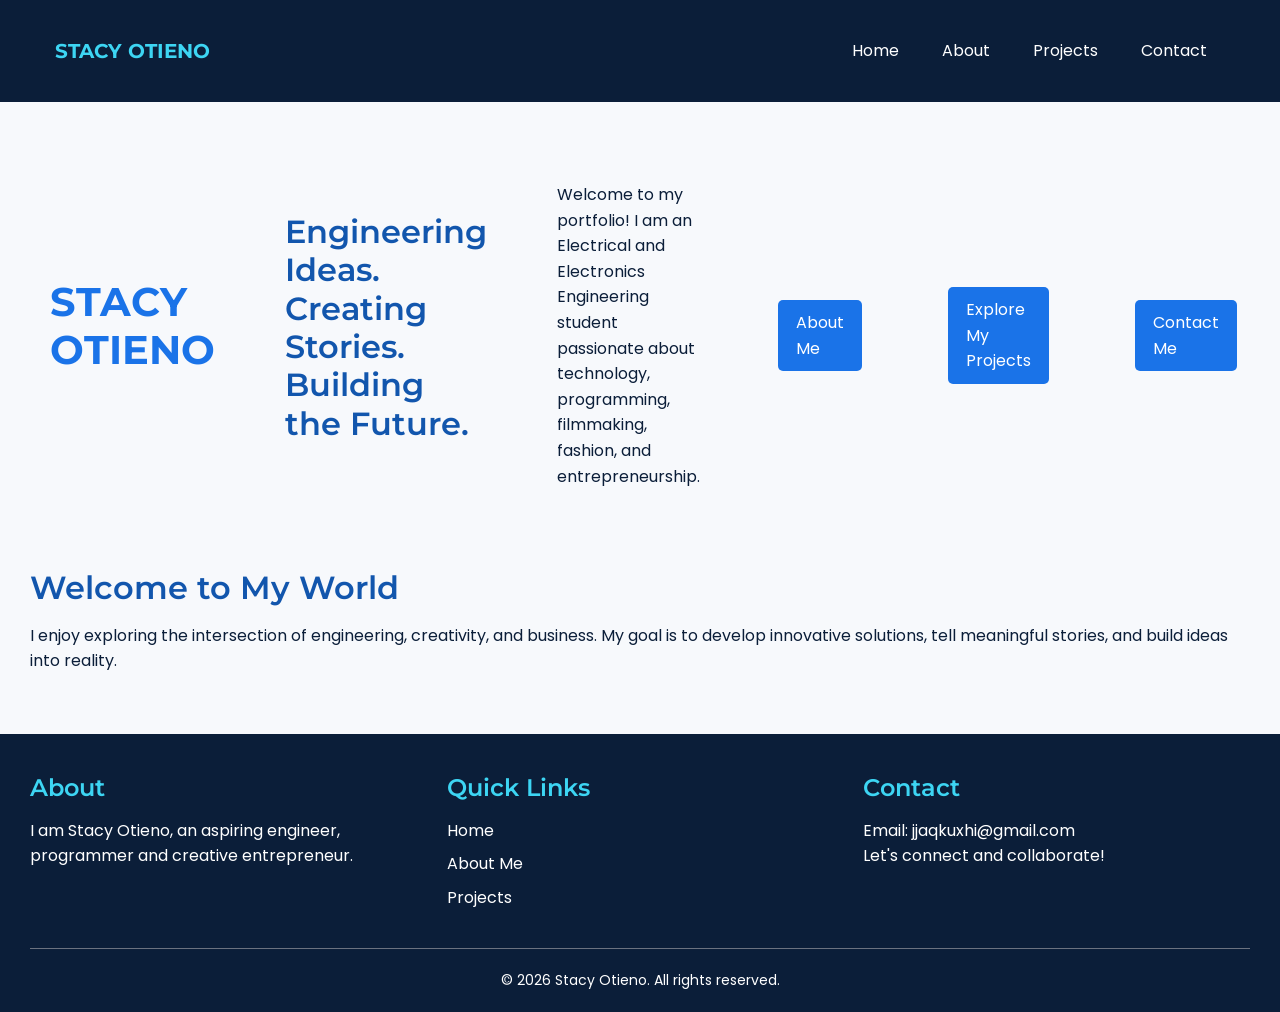
<file: index.html>
<!DOCTYPE html>
<html lang="en">
<head>
    <meta charset="UTF-8">
    <meta name="viewport" content="width=device-width, initial-scale=1.0">
    <title>Home | Stacy Otieno</title>
<link href="https://fonts.googleapis.com/css2?family=Montserrat:wght@400;500;600;700&family=Poppins:wght@400;500;600;700&display=swap" rel="stylesheet">
    <link rel="stylesheet" href="styles.css">
    <link href="https://fonts.googleapis.com/css2?family=Poppins:wght@400;500;600;700&display=swap" rel="stylesheet">
    </head>
<body>    

<header class="site-header">
    <nav class="navbar">

        <a href="index.html" class="logo">STACY OTIENO</a>

        <ul class="nav-links">
            <li><a href="index.html">Home</a></li>
            <li><a href="about.html">About</a></li>
            <li><a href="projects.html">Projects</a></li>
            <li><a href="contact.html">Contact</a></li>
        </ul>

    </nav>
</header>


    <main>
        <section class="hero">
            <h1>STACY OTIENO</h1>
            <h2>Engineering Ideas. Creating Stories. Building the Future.</h2>
            <p>
                Welcome to my portfolio! I am an Electrical and Electronics
                Engineering student passionate about technology, programming,
                filmmaking, fashion, and entrepreneurship.
            </p>
            <a href="about.html" class="button">About Me</a>
            <a href="projects.html" class="button">Explore My Projects</a>
            <a href="contact.html" class="button">Contact Me</a>
        </section>

        <section>
            <h2>Welcome to My World</h2>
            <p>
                I enjoy exploring the intersection of engineering, creativity,
                and business. My goal is to develop innovative solutions,
                tell meaningful stories, and build ideas into reality.
            </p>
        </section>
    </main>

<footer class="site-footer">

    <div class="footer-columns">

        <div class="footer-column">
            <h3>About</h3>
            <p>
                I am Stacy Otieno, an aspiring engineer,
                programmer and creative entrepreneur.
            </p>
        </div>

        <div class="footer-column">
            <h3>Quick Links</h3>
            <ul>
                <li><a href="index.html">Home</a></li>
                <li><a href="about.html">About Me</a></li>
                <li><a href="projects.html">Projects</a></li>
            </ul>
        </div>

        <div class="footer-column">
            <h3>Contact</h3>
            <p>Email: jjaqkuxhi@gmail.com</p>
            <p>Let's connect and collaborate!</p>
        </div>

    </div>

    <div class="copyright">
        <p>&copy; 2026 Stacy Otieno. All rights reserved.</p>
    </div>

</footer>

</body>
</html>
</file>
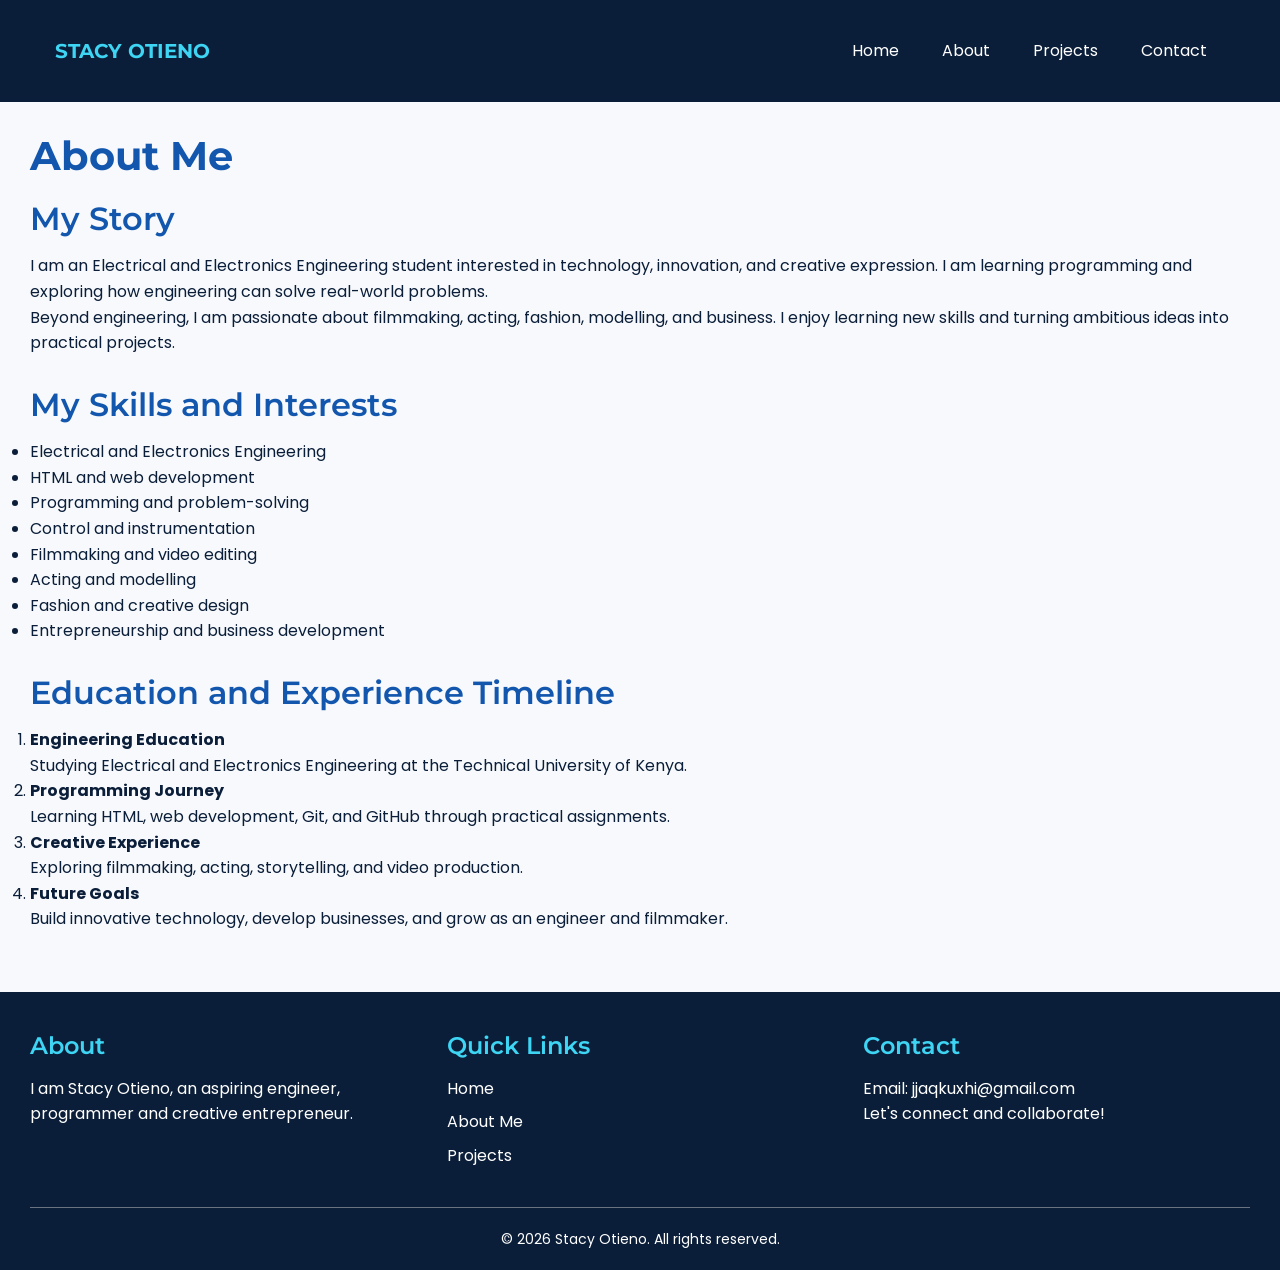
<file: about.html>
<!DOCTYPE html>
<html lang="en">
<head>
    <meta charset="UTF-8">
    <meta name="viewport" content="width=device-width, initial-scale=1.0">
    <title>About Me | Stacy Otieno</title>  
<link href="https://fonts.googleapis.com/css2?family=Montserrat:wght@400;500;600;700&family=Poppins:wght@400;500;600;700&display=swap" rel="stylesheet">
    <link rel="stylesheet" href="styles.css">
    <link href="https://fonts.googleapis.com/css2?family=Poppins:wght@400;500;600;700&display=swap" rel="stylesheet">
    </head>
<body>

    

<header class="site-header">
    <nav class="navbar">

        <a href="index.html" class="logo">STACY OTIENO</a>

        <ul class="nav-links">
            <li><a href="index.html">Home</a></li>
            <li><a href="about.html">About</a></li>
            <li><a href="projects.html">Projects</a></li>
            <li><a href="contact.html">Contact</a></li>
        </ul>

    </nav>
</header>



    <main>
        <h1>About Me</h1>

        <section>
            <h2>My Story</h2>
            <p>
                I am an Electrical and Electronics Engineering student
                interested in technology, innovation, and creative expression.
                I am learning programming and exploring how engineering can
                solve real-world problems.
            </p>
            <p>
                Beyond engineering, I am passionate about filmmaking, acting,
                fashion, modelling, and business. I enjoy learning new skills
                and turning ambitious ideas into practical projects.
            </p>
        </section>

        <section>
            <h2>My Skills and Interests</h2>
            <ul>
                <li>Electrical and Electronics Engineering</li>
                <li>HTML and web development</li>
                <li>Programming and problem-solving</li>
                <li>Control and instrumentation</li>
                <li>Filmmaking and video editing</li>
                <li>Acting and modelling</li>
                <li>Fashion and creative design</li>
                <li>Entrepreneurship and business development</li>
            </ul>
        </section>

        <section>
            <h2>Education and Experience Timeline</h2>
            <ol>
                <li>
                    <strong>Engineering Education</strong>
                    <p>Studying Electrical and Electronics Engineering
                    at the Technical University of Kenya.</p>
                </li>
                <li>
                    <strong>Programming Journey</strong>
                    <p>Learning HTML, web development, Git, and GitHub
                    through practical assignments.</p>
                </li>
                <li>
                    <strong>Creative Experience</strong>
                    <p>Exploring filmmaking, acting, storytelling,
                    and video production.</p>
                </li>
                <li>
                    <strong>Future Goals</strong>
                    <p>Build innovative technology, develop businesses,
                    and grow as an engineer and filmmaker.</p>
                </li>
            </ol>
        </section>
    </main>

    
<footer class="site-footer">

    <div class="footer-columns">

        <div class="footer-column">
            <h3>About</h3>
            <p>
                I am Stacy Otieno, an aspiring engineer,
                programmer and creative entrepreneur.
            </p>
        </div>

        <div class="footer-column">
            <h3>Quick Links</h3>
            <ul>
                <li><a href="index.html">Home</a></li>
                <li><a href="about.html">About Me</a></li>
                <li><a href="projects.html">Projects</a></li>
            </ul>
        </div>

        <div class="footer-column">
            <h3>Contact</h3>
            <p>Email: jjaqkuxhi@gmail.com</p>
            <p>Let's connect and collaborate!</p>
        </div>

    </div>

    <div class="copyright">
        <p>&copy; 2026 Stacy Otieno. All rights reserved.</p>
    </div>

</footer>


</body>
</html>
</file>
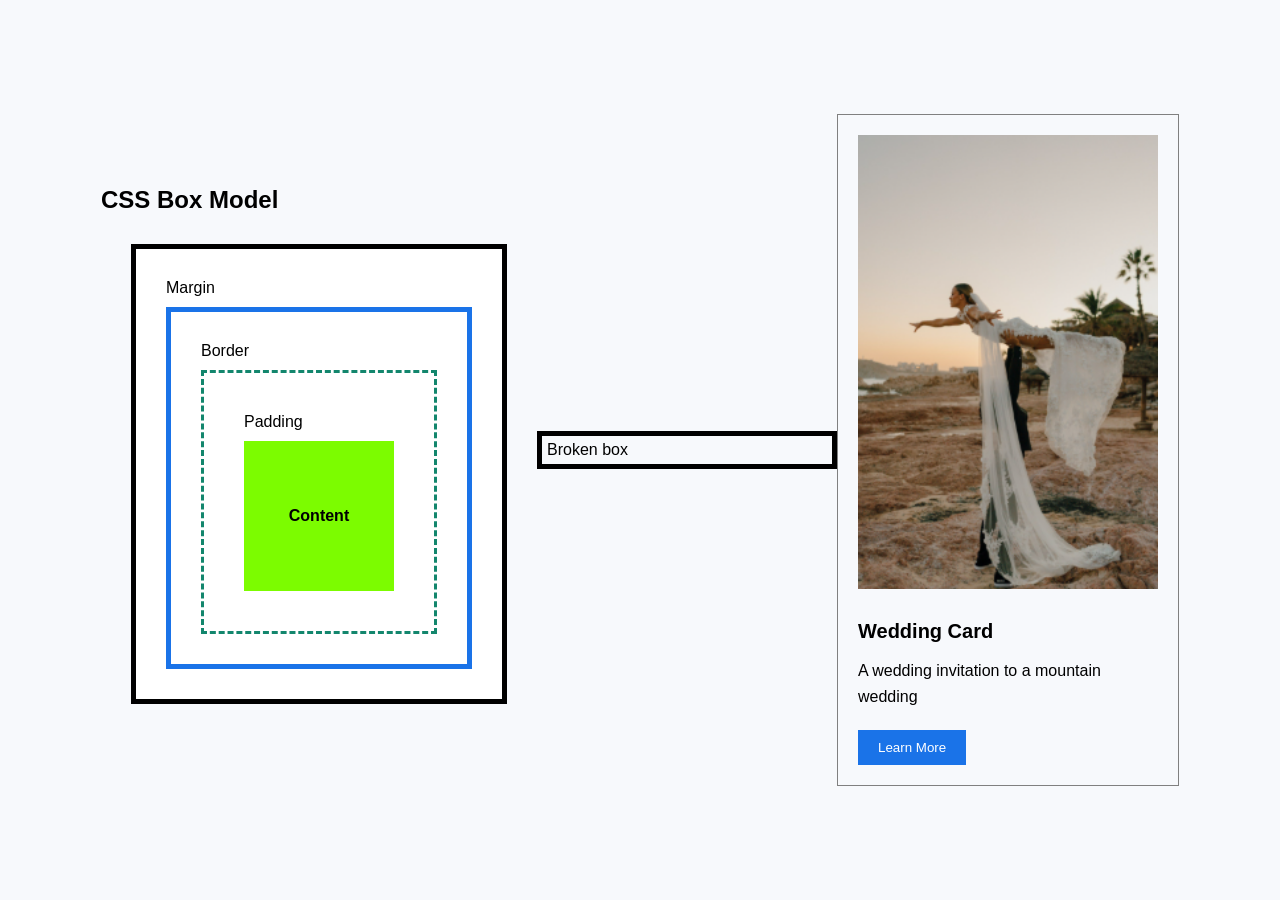
<file: box-model-practice.html>
<!DOCTYPE html>
<html lang="en">
<head>
    <meta charset="UTF-8">
    <meta name="viewport" content="width=device-width, initial-scale=1.0">
    <title>BOX MODEL PRACTICE</title>
    <style>
        body{
            display: flex;
            justify-content: center;
            align-items: center;
            min-height: 100vh;
            margin: 0;
            font-family: Arial, sans-serif;
            background-color: #F7F9FC;  
        }
        .box1 {
            background-color: lawngreen;
            width: 150px;
            height: 150px;
            display: flex;
            justify-content: center;
            align-items: center;
            text-align: center;
            font-weight: bold;
        }
    .box2 {
    background-color: white;
            padding: 40px;
            border: 3px dashed #13866D
}
.box3 {
    background-color: white;
            border: 5px solid #1A73E8;
            padding: 30px;
}
.box4 {
    background-color: white;
            margin: 30px;
            padding: 30px;
            border: 5px solid black;
  }
  p {
            margin: 0;
        }

        .box2 > p {
            margin-bottom: 10px;
        }

        .box3 > p {
            margin-bottom: 10px;
        }

        .box4 > p {
            margin-bottom: 10px;
        }
.broken-box {
    width: 280px;
    padding: 5px;
    border: 5px solid black;
}

/* Card Component */
.card {
    width: 300px;
    border: 1px solid gray;
    padding: 20px;
}

.card img {
    width: 100%;
    display: block;
}

.card-content {
    padding-top: 15px;
}

.card h2 {
    margin-bottom: 15px;
    font-size: 20px;
}

.card p {
    margin-bottom: 20px;
    line-height: 1.6;
}

.card button {
    padding: 10px 20px;
    background-color: #1A73E8;
    color: white;
    border: none;
    cursor: pointer;
}
  </style>
</head>
<body>
    
<section class="box-model-exercise">
    <h2>CSS Box Model</h2>

    <div class="box-container">
        <div class="box4"><p>Margin</p>
        <div class="box3"><p>Border</p>
        <div class="box2"><p>Padding</p>
            <div class="box1"><p>Content</p></div>
        </div>
        </div>
        </div>

    </div>
</section>
<section><div  class="broken-box"><p>Broken box</p></div></section>
<section class="card">
<img src="card.png" alt="Wedding card">
<div class="card-content">
        <h2>Wedding Card</h2>
        <p>
            A wedding invitation to a mountain wedding
        </p>
        <button>Learn More</button>
</section>
</body>
</html>
</file>
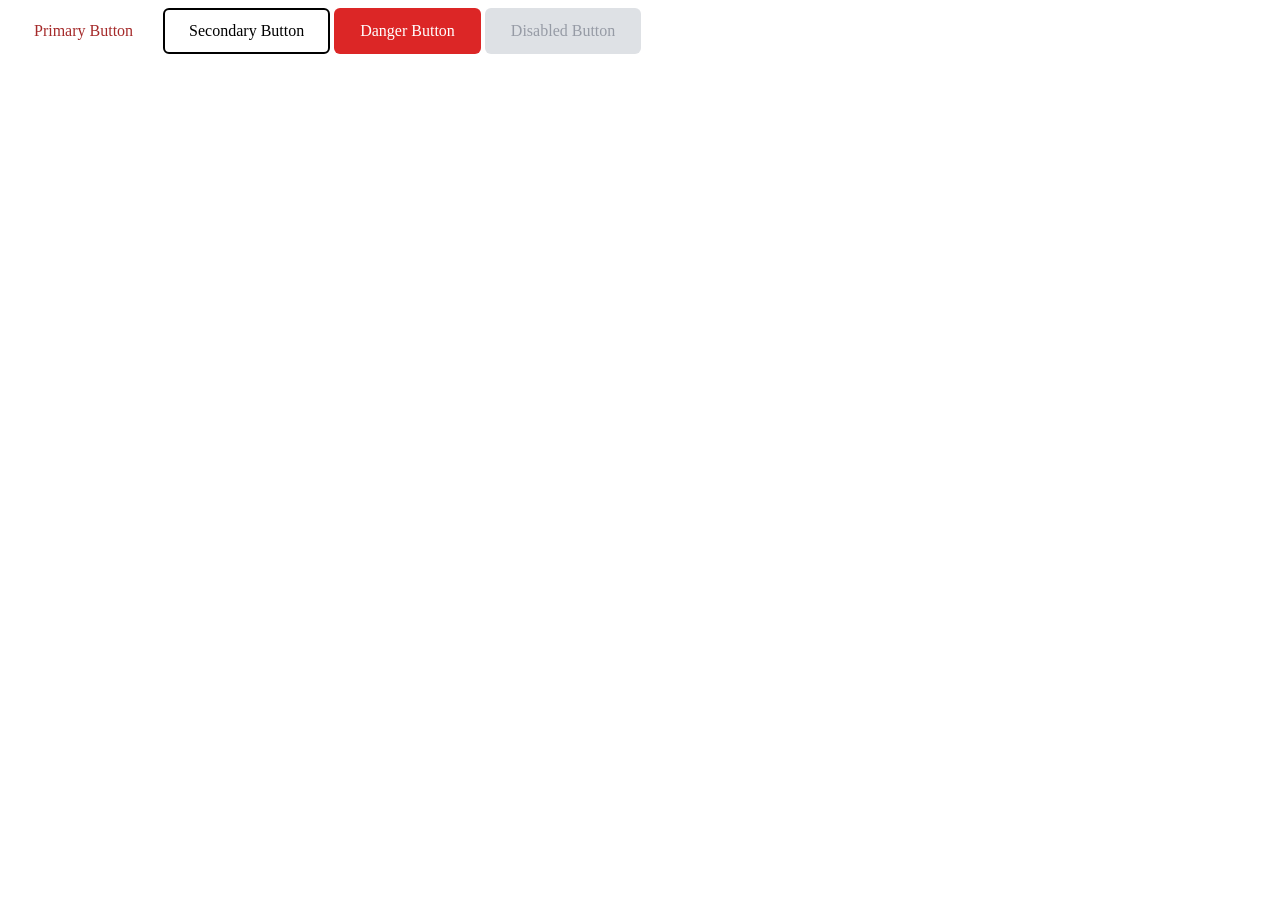
<file: button.html>
<!DOCTYPE html>
<html lang="en">
<head>
    <meta charset="UTF-8">
    <meta name="viewport" content="width=device-width, initial-scale=1.0">
    <title>BUTTON STYLES</title>
    <style>
.btn {
    padding: 12px 24px;
    border-radius: 6px;
    font-family: var(--font-body);
    font-size: var(--font-base);
    cursor: pointer;
    transition: all 0.3s ease;
    border: 2px solid transparent;
}

/* Primary */
.btn-primary {
    background-color: var(--color-primary);
    color: brown;
}

.btn-primary:hover {
    background-color: var(--color-primary-dark);
    transform: translateY(-2px);
}

/* Secondary */
.btn-secondary {
    background-color: transparent;
    color: var(--color-primary);
    border-color: var(--color-primary);
}

.btn-secondary:hover {
    background-color: var(--color-hover);
}

/* Danger */
.btn-danger {
    background-color: #DC2626;
    color: white;
}

.btn-danger:hover {
    background-color: #991B1B;
}

/* Disabled */
.btn-disabled {
    background-color: #D1D5DB;
    color: #6B7280;
    cursor: not-allowed;
    opacity: 0.7;
}

.btn-disabled:hover {
    transform: none;
    box-shadow: none;
}
    </style>
</head>
<body>
<div class="button-demo">
    <button class="btn btn-primary">Primary Button</button>
    <button class="btn btn-secondary">Secondary Button</button>
    <button class="btn btn-danger">Danger Button</button>
    <button class="btn btn-disabled" disabled>Disabled Button</button>
</div>  
</body>
</html>
</file>
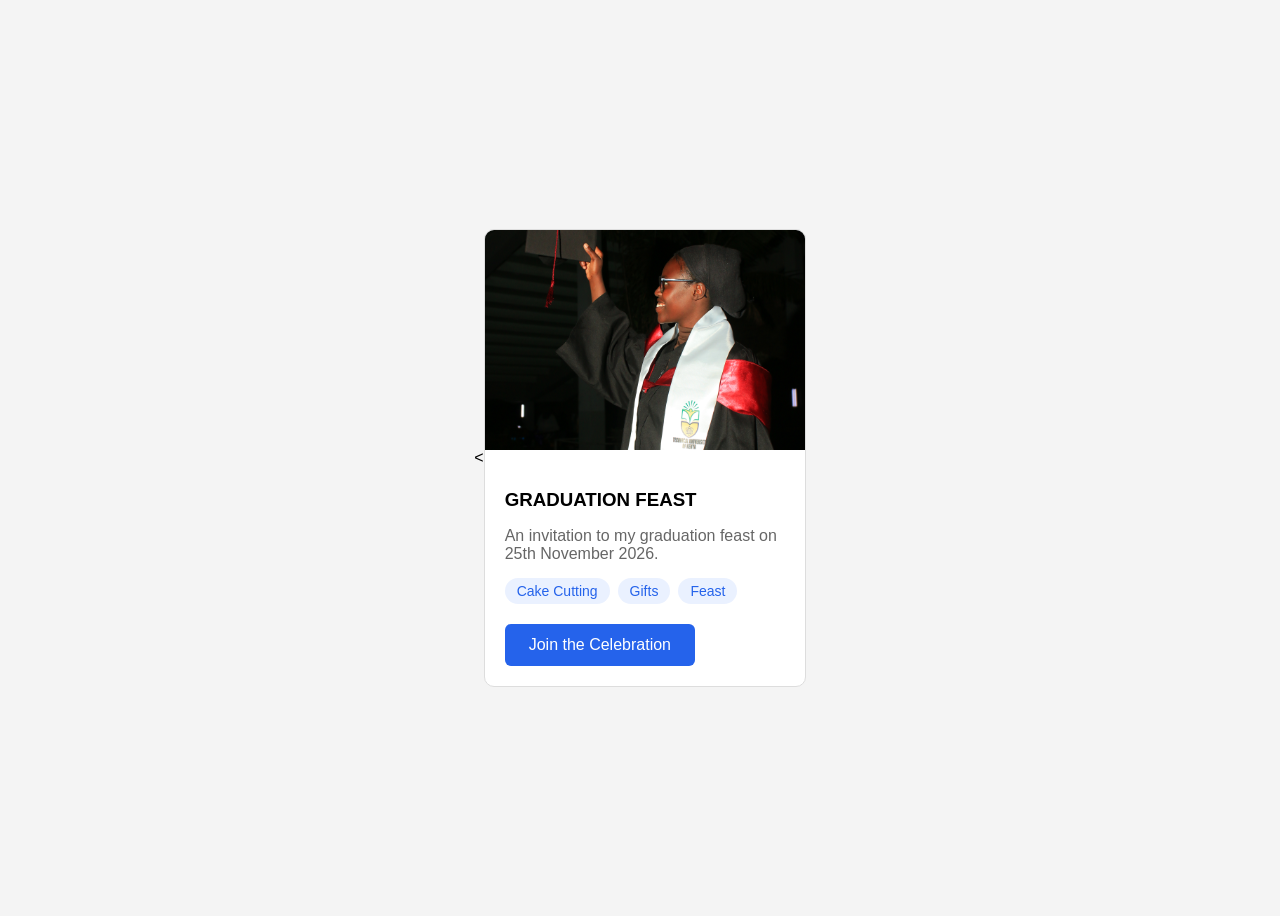
<file: card component.html>
<
<!DOCTYPE html>
<html lang="en">
<head>
    <meta charset="UTF-8">
    <meta name="viewport" content="width=device-width, initial-scale=1.0">
    <title>Card Component</title>

    <style>
        :root {
            --color-white: #ffffff;
            --color-border: #dddddd;
            --color-muted: #666666;
            --color-primary: #2563eb;
            --color-hover: #eaf1ff;
            --font-sm: 14px;
        }

        body {
            font-family: Arial, sans-serif;
            background-color: #f4f4f4;
            display: flex;
            justify-content: center;
            align-items: center;
            min-height: 100vh;
        }

        .card {
            background-color: var(--color-white);
            border: 1px solid var(--color-border);
            border-radius: 10px;
            overflow: hidden;
            width: 320px;
            transition: transform 0.3s ease,
                        box-shadow 0.3s ease;
        }

        .card-image {
            width: 100%;
            height: 220px;
        }

        .card-image img {
            width: 100%;
            height: 100%;
            object-fit: cover;
        }

        .card-content {
            padding: 20px;
        }

        .card-content h3 {
            margin-bottom: 10px;
        }

        .card-content p {
            color: var(--color-muted);
            margin-bottom: 15px;
        }

        .card-tags {
            display: flex;
            flex-wrap: wrap;
            gap: 8px;
            margin-bottom: 20px;
        }

        .tag {
            background-color: var(--color-hover);
            color: var(--color-primary);
            padding: 5px 12px;
            border-radius: 20px;
            font-size: var(--font-sm);
        }

        .btn {
            display: inline-block;
            padding: 12px 24px;
            border-radius: 6px;
            text-decoration: none;
            transition: all 0.3s ease;
        }

        .btn-primary {
            background-color: var(--color-primary);
            color: white;
        }

        .btn-primary:hover {
            background-color: #1749b1;
        }

        .card:hover {
            transform: translateY(-5px);
            box-shadow: 0 10px 20px rgba(0, 0, 0, 0.1);
        }
    </style>
</head>

<body>

    <div class="card">

        <div class="card-image">
            <img src="26.jpg" alt="Graduation celebration">
        </div>

        <div class="card-content">

            <h3>GRADUATION FEAST</h3>

            <p>
                An invitation to my graduation feast
                on 25th November 2026.
            </p>

            <div class="card-tags">
                <span class="tag">Cake Cutting</span>
                <span class="tag">Gifts</span>
                <span class="tag">Feast</span>
            </div>

            <a href="#" class="btn btn-primary">
                Join the Celebration
            </a>

        </div>

    </div>

</body>
</html>
</file>
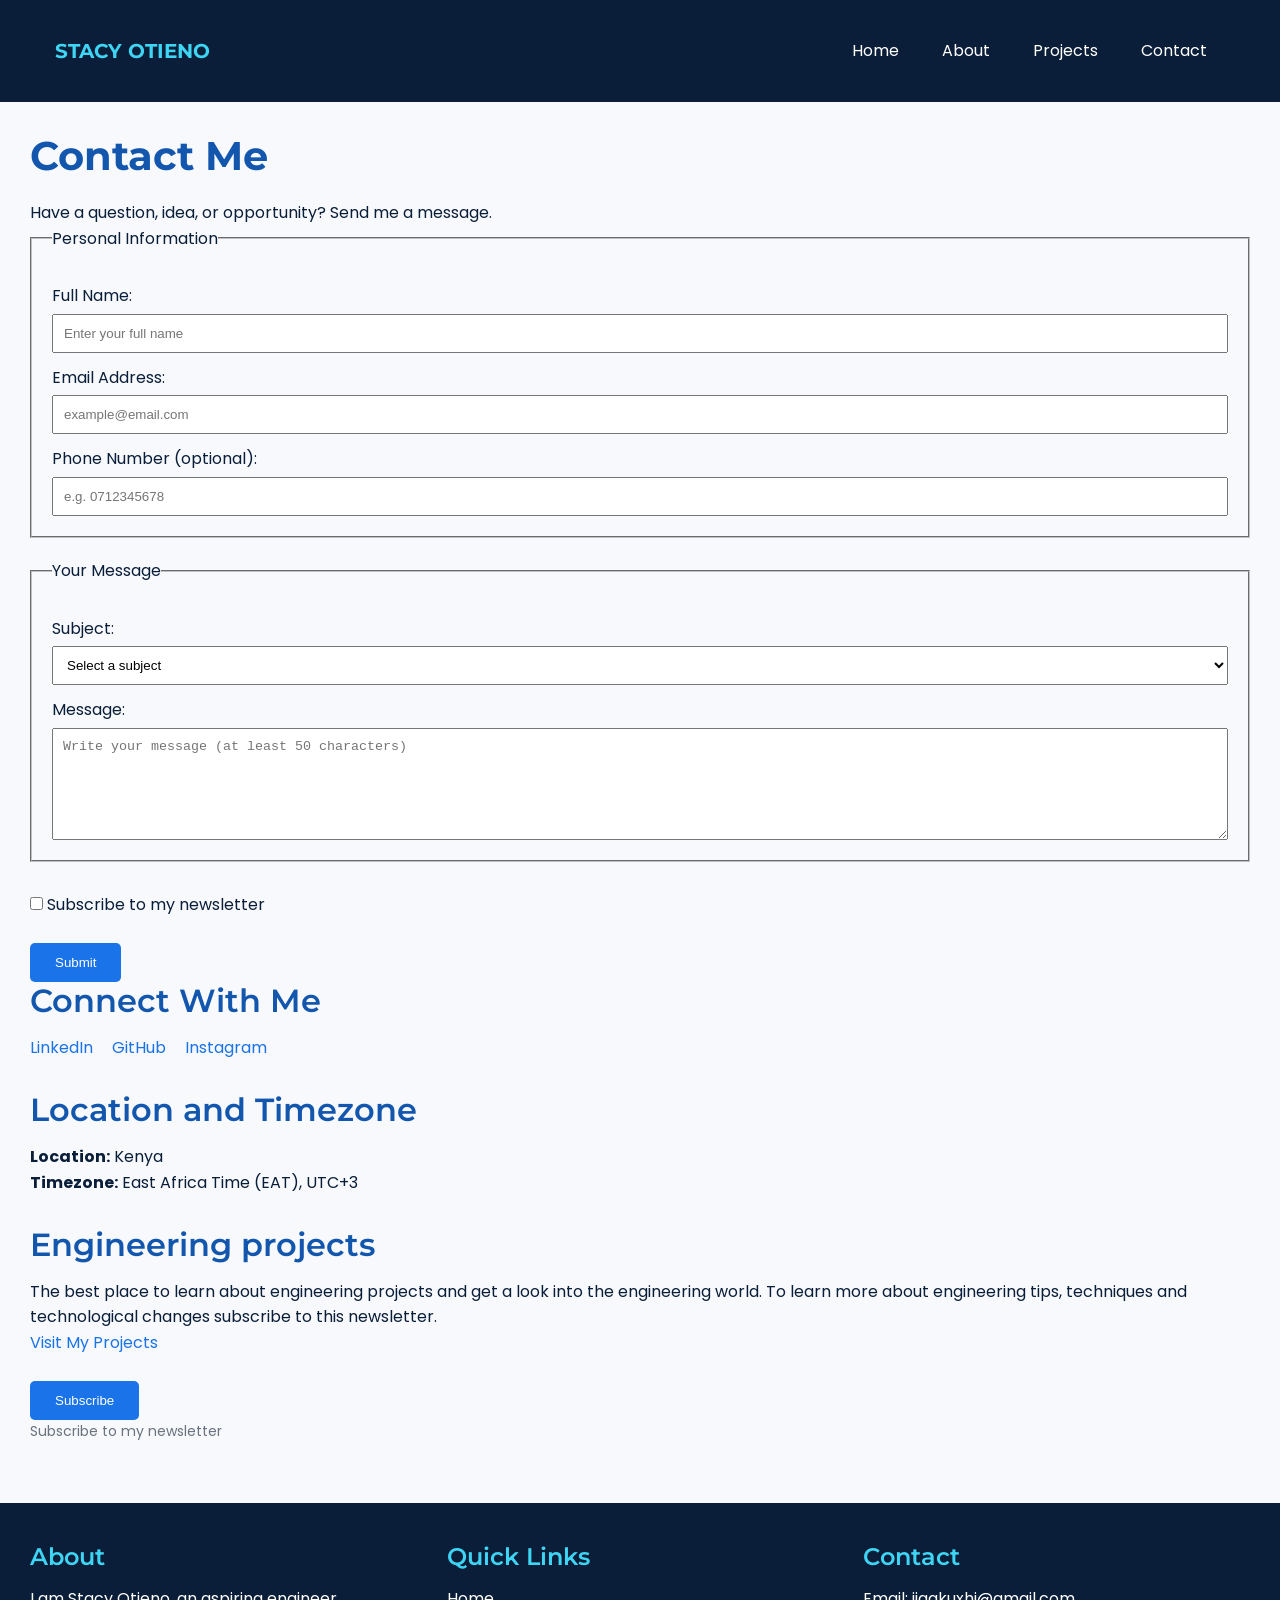
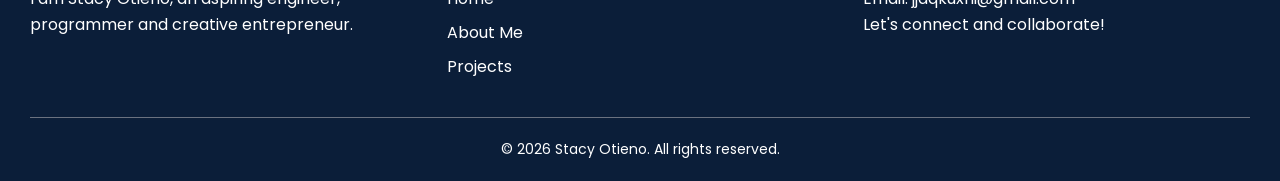
<file: contact.html>
<!DOCTYPE html>
<html lang="en">
<head>
    <meta charset="UTF-8">
    <meta name="viewport" content="width=device-width, initial-scale=1.0">
    <title>Contact | Stacy Otieno</title>   
<link href="https://fonts.googleapis.com/css2?family=Montserrat:wght@400;500;600;700&family=Poppins:wght@400;500;600;700&display=swap" rel="stylesheet">
    <link rel="stylesheet" href="styles.css">
    <link href="https://fonts.googleapis.com/css2?family=Poppins:wght@400;500;600;700&display=swap" rel="stylesheet">
</head>
<body>

    

<header class="site-header">
    <nav class="navbar">

        <a href="index.html" class="logo">STACY OTIENO</a>

        <ul class="nav-links">
            <li><a href="index.html">Home</a></li>
            <li><a href="about.html">About</a></li>
            <li><a href="projects.html">Projects</a></li>
            <li><a href="contact.html">Contact</a></li>
        </ul>

    </nav>
</header>



    <main>
        <h1>Contact Me</h1>
        <p>Have a question, idea, or opportunity? Send me a message.</p>

        <form action="#" method="post">
            <fieldset>
                <legend>Personal Information</legend>

                <label for="fullname">Full Name:</label>
                <input type="text" id="fullname" name="fullname"
                       placeholder="Enter your full name" required>

                <label for="email">Email Address:</label>
                <input type="email" id="email" name="email"
                       placeholder="example@email.com" required>

                <label for="phone">Phone Number (optional):</label>
                <input type="tel" id="phone" name="phone"
                       placeholder="e.g. 0712345678">
            </fieldset>

            <fieldset>
                <legend>Your Message</legend>

                <label for="subject">Subject:</label>
                <select id="subject" name="subject" required>
                    <option value="">Select a subject</option>
                    <option value="general">General Inquiry</option>
                    <option value="collaboration">Collaboration</option>
                    <option value="feedback">Feedback</option>
                </select>

                <label for="message">Message:</label>
                <textarea id="message" name="message"
                          placeholder="Write your message (at least 50 characters)"
                          minlength="50" rows="6" required></textarea>
            </fieldset>

            <input type="checkbox" id="newsletter" name="newsletter" value="yes">
            <label for="newsletter">Subscribe to my newsletter</label>

            <br><br>
            <button type="submit">Submit</button>
        </form>

        <section>
            <h2>Connect With Me</h2>
            <div class="social-links">
                <a href="https://www.linkedin.com/in/stacy-otieno-86a825360/" target="_blank"
                   rel="noopener noreferrer">LinkedIn</a>

                <a href="https://github.com/Stacy-JOtieno" target="_blank"
                   rel="noopener noreferrer">GitHub</a>

                <a href="https://www.instagram.com/" target="_blank"
                   rel="noopener noreferrer">Instagram</a>
            </div>
            
        </section>

    </p>
</section>
        <section>
            <h2>Location and Timezone</h2>
            <p><strong>Location:</strong> Kenya</p>
            <p><strong>Timezone:</strong> East Africa Time (EAT), UTC+3</p>
        </section>
        <section>
    <h2>Engineering projects</h2>

    <p>The best place to learn about engineering projects and get a look into the engineering world. To learn more about engineering tips, techniques and technological changes subscribe to this newsletter.</p>

    <a href="projects.html">Visit My Projects</a>

    <br><br>

    <button>Subscribe</button>

    <p class="small-text">
        Subscribe to my newsletter</p>
    </main>

    
<footer class="site-footer">

    <div class="footer-columns">

        <div class="footer-column">
            <h3>About</h3>
            <p>
                I am Stacy Otieno, an aspiring engineer,
                programmer and creative entrepreneur.
            </p>
        </div>

        <div class="footer-column">
            <h3>Quick Links</h3>
            <ul>
                <li><a href="index.html">Home</a></li>
                <li><a href="about.html">About Me</a></li>
                <li><a href="projects.html">Projects</a></li>
            </ul>
        </div>

        <div class="footer-column">
            <h3>Contact</h3>
            <p>Email: jjaqkuxhi@gmail.com</p>
            <p>Let's connect and collaborate!</p>
        </div>

    </div>

    <div class="copyright">
        <p>&copy; 2026 Stacy Otieno. All rights reserved.</p>
    </div>

</footer>


</body>
</html>
</file>
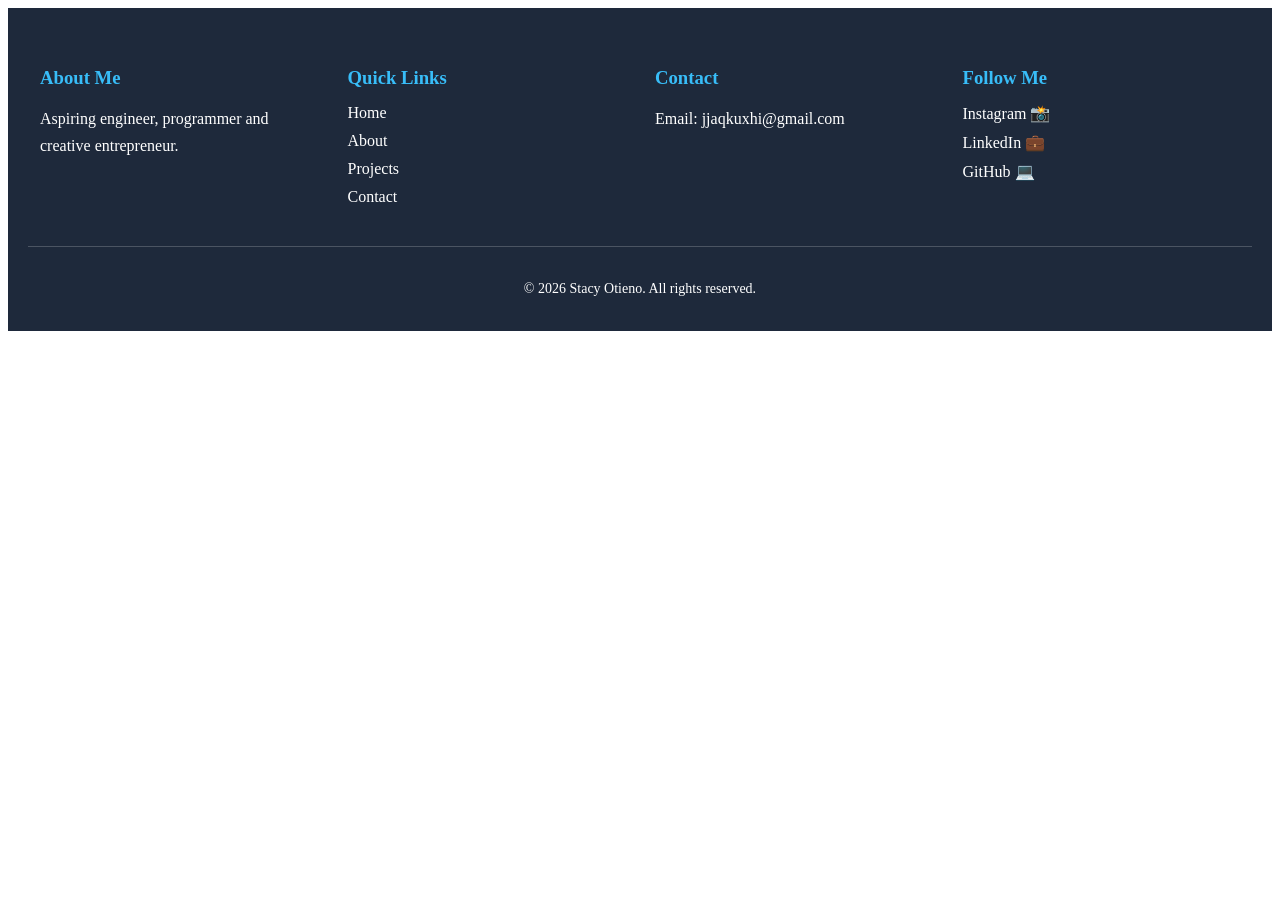
<file: footer design.html>
<!DOCTYPE html>
<html lang="en">
<head>
    <meta charset="UTF-8">
    <meta name="viewport" content="width=device-width, initial-scale=1.0">
    <title>Footer Design</title>
    <style>
        :root {
            --color-text: #1e293b;
            --color-secondary: #38bdf8;
            --font-sm: 14px;
        }

        /* Main footer */
        .main-footer {
            background-color: var(--color-text);
            color: white;
            padding: 40px 20px 20px;
        }

        /* Footer layout */
        .footer-container {
            display: grid;
            grid-template-columns: 1fr;
            gap: 30px;
            max-width: 1200px;
            margin: 0 auto;
        }

        /* Footer headings */
        .footer-column h3 {
            color: var(--color-secondary);
            margin-bottom: 15px;
        }

        /* Footer paragraphs */
        .footer-column p {
            line-height: 1.7;
        }

        /* Footer links */
        .footer-column a {
            display: block;
            color: white;
            text-decoration: none;
            margin-bottom: 10px;
        }

        /* Hover effect */
        .footer-column a:hover {
            color: var(--color-secondary);
        }

        /* Copyright section */
        .footer-bottom {
            border-top: 1px solid rgba(255, 255, 255, 0.2);
            margin-top: 30px;
            padding-top: 20px;
            text-align: center;
            font-size: var(--font-sm);
        }

        /* Tablet: 2 columns */
        @media (min-width: 768px) {
            .footer-container {
                grid-template-columns: repeat(2, 1fr);
            }
        }

        /* Desktop: 4 columns */
        @media (min-width: 1024px) {
            .footer-container {
                grid-template-columns: repeat(4, 1fr);
            }
        }
    </style>

</head>

<body>

    <footer class="main-footer">

        <div class="footer-container">

            <!-- Column 1: About Me -->
            <div class="footer-column">
                <h3>About Me</h3>
                <p>Aspiring engineer, programmer and creative entrepreneur.</p>
            </div>

            <!-- Column 2: Quick Links -->
            <div class="footer-column">
                <h3>Quick Links</h3>
                <a href="index.html">Home</a>
                <a href="about.html">About</a>
                <a href="projects.html">Projects</a>
                <a href="contact.html">Contact</a>
            </div>

            <!-- Column 3: Contact -->
            <div class="footer-column">
                <h3>Contact</h3>
                <p>Email: jjaqkuxhi@gmail.com</p>
            </div>

            <!-- Column 4: Social Media -->
            <div class="footer-column">
                <h3>Follow Me</h3>
                <a href="https://www.instagram.com/">Instagram 📸</a>
                <a href="https://ke.linkedin.com/">LinkedIn 💼</a>
                <a href="https://github.com/">GitHub 💻</a>
            </div>

        </div>

        <!-- Copyright -->
        <div class="footer-bottom">
            <p>&copy; 2026 Stacy Otieno. All rights reserved.</p>
        </div>

    </footer>

</body>
</html>
</file>
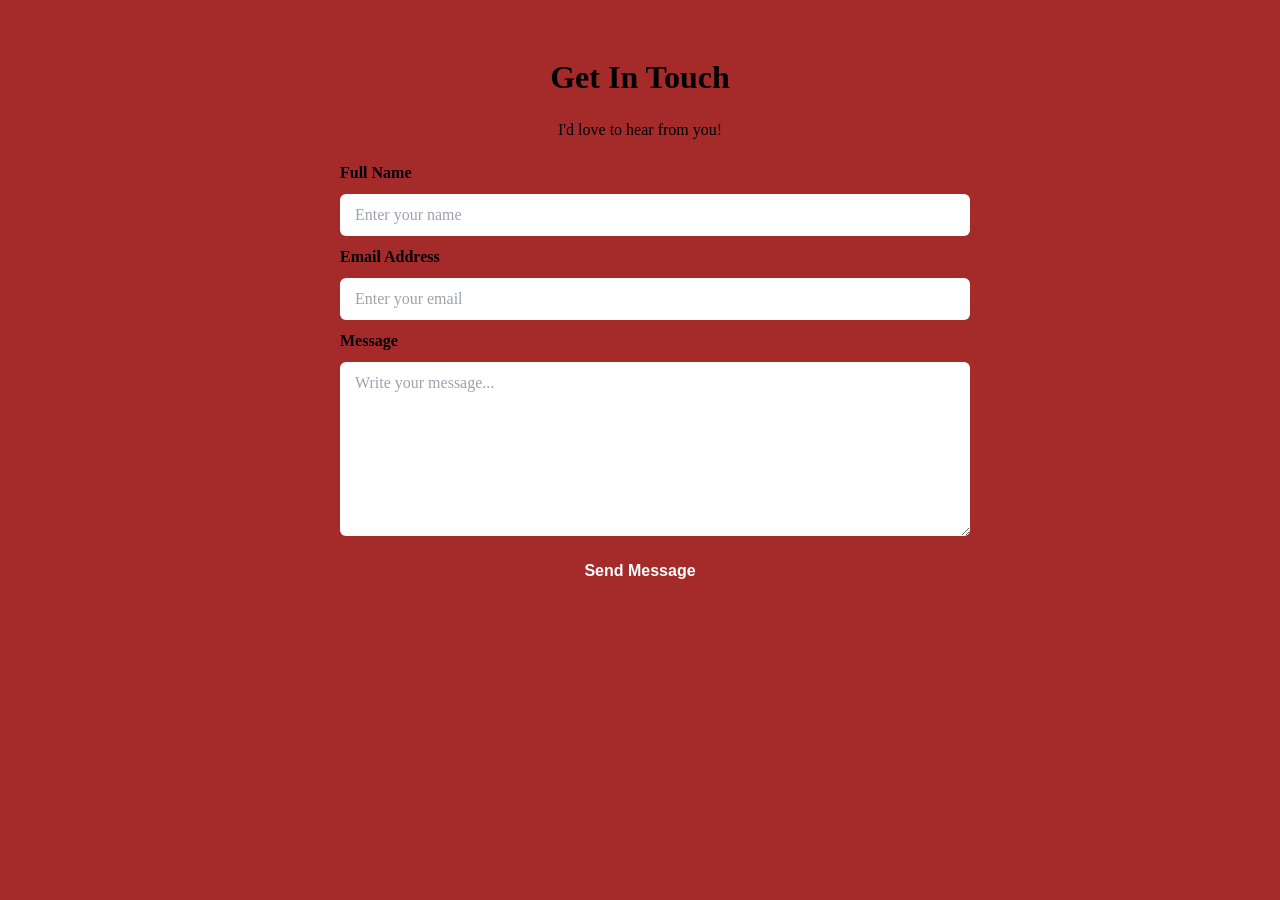
<file: form styling.html>
<!DOCTYPE html>
<html lang="en">
<head>
    <meta charset="UTF-8">
    <meta name="viewport" content="width=device-width, initial-scale=1.0">
    <title>FORM STYLING</title>
    <style>
        

/* ===== FORM POLISH ===== */

body {
    background-color: brown;
    font-family: var(--font-body);
    padding: 30px 20px;
}

/* Form heading */
.form-heading {
    text-align: center;
    margin-bottom: 25px;
    color: var(--color-text);
}

/* Input hover */
.styled-form input:hover,
.styled-form textarea:hover {
    border-color: var(--color-primary-light);
}

/* Placeholder styling */
.styled-form input::placeholder,
.styled-form textarea::placeholder {
    color: #9CA3AF;
}

/* Submit button */
.styled-form button {
    width: 100%;
    padding: 14px;
    border: none;
    border-radius: 6px;
    background-color: var(--color-primary);
    color: white;
    font-size: var(--font-base);
    font-weight: 600;
    cursor: pointer;
    transition: all 0.3s ease;
}

.styled-form button:hover {
    background-color: var(--color-primary-dark);
    transform: translateY(-2px);
    box-shadow: 0 4px 10px rgba(26, 115, 232, 0.2);
}

/* Disabled or unavailable button */
.styled-form button:active {
    transform: translateY(0);
}

/* Mobile responsiveness */
@media (max-width: 480px) {
    body {
        padding: 20px 15px;
    }

    .styled-form {
        gap: 10px;
    }

    .styled-form input,
    .styled-form textarea {
        font-size: 16px;
    }
}


.styled-form {
    width: 100%;
    max-width: 600px;
    margin: 0 auto;
    display: flex;
    flex-direction: column;
    gap: 12px;
}

.styled-form label {
    font-weight: 600;
    color: var(--color-text);
}

.styled-form input,
.styled-form textarea {
    width: 100%;
    padding: 12px 15px;
    border: 1px solid var(--color-border);
    border-radius: 6px;
    font-family: var(--font-body);
    font-size: var(--font-base);
    background-color: white;
    transition: border-color 0.3s ease,
                box-shadow 0.3s ease;
}

.styled-form textarea {
    min-height: 150px;
    resize: vertical;
}

.styled-form input:focus,
.styled-form textarea:focus {
    outline: none;
    border-color: var(--color-primary);
    box-shadow: 0 0 0 3px rgba(26, 115, 232, 0.15);
}

/* Error states */
.styled-form input:invalid:not(:placeholder-shown),
.styled-form textarea:invalid:not(:placeholder-shown) {
    border-color: #DC2626;
}

.styled-form button {
    align-self: flex-start;
}
    </style>
</head>
<body>
 <h1 class="form-heading">Get In Touch</h1>
<p class="form-heading">I'd love to hear from you!</p>
<form class="styled-form">
    <label for="name">Full Name</label>
    <input type="text" id="name" name="name"
           placeholder="Enter your name" required>

    <label for="email">Email Address</label>
    <input type="email" id="email" name="email"
           placeholder="Enter your email" required>

    <label for="message">Message</label>
    <textarea id="message" name="message"
              placeholder="Write your message..." required></textarea>

    <button type="submit" class="btn btn-primary">
        Send Message
    </button>
</form>
   
</body>
</html>
</file>
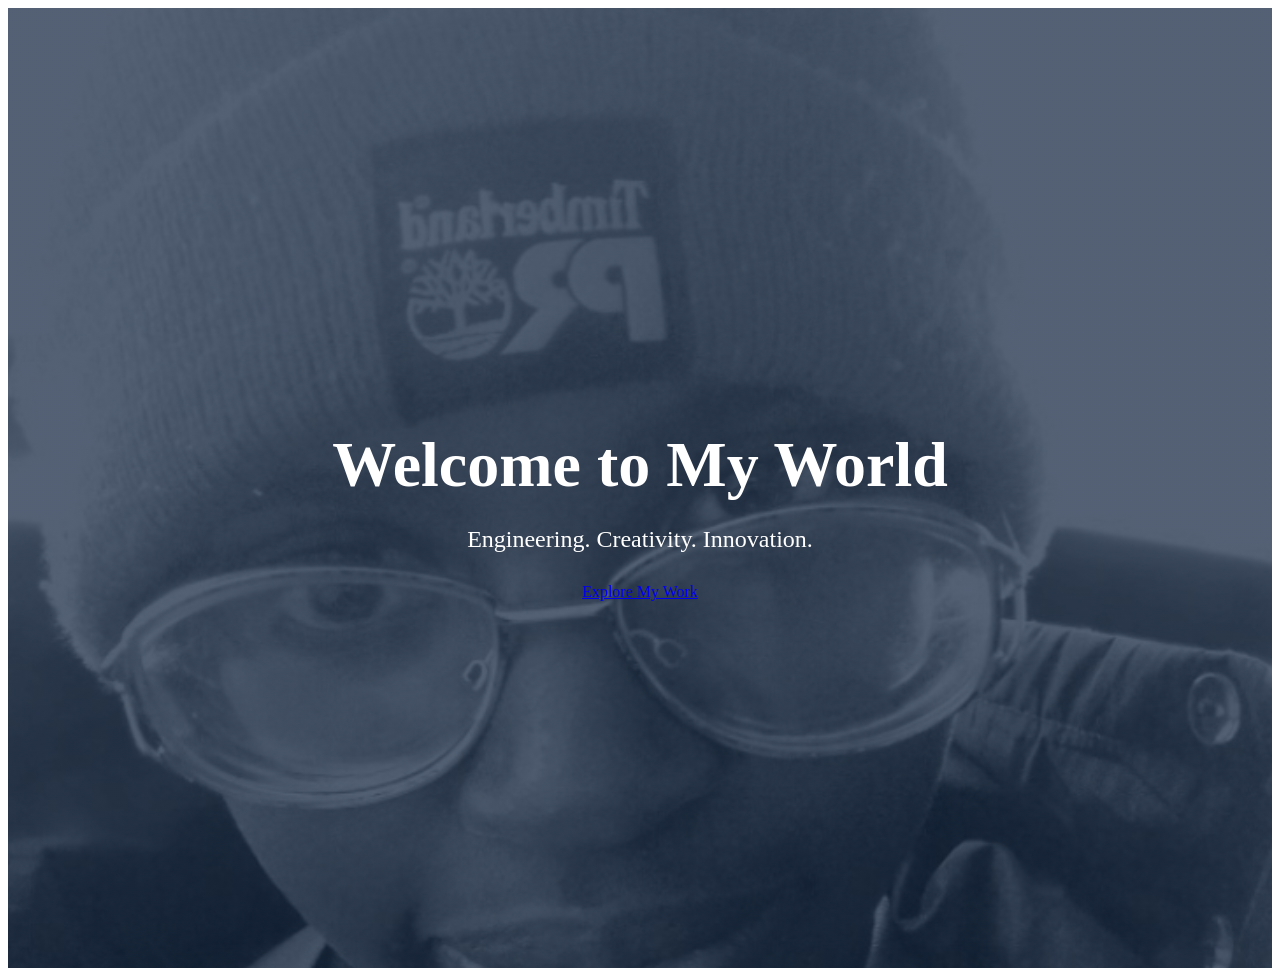
<file: hero section.html>
<!DOCTYPE html>
<html lang="en">
<head>
    <meta charset="UTF-8">
    <meta name="viewport" content="width=device-width, initial-scale=1.0">
    <title>HERO SECTION</title>
    <style>

/* ===== DAY 3: HERO SECTION ===== */

.hero-section {
    min-height: 100vh;
    display: flex;
    justify-content: center;
    align-items: center;
    text-align: center;
    padding: 30px;

    background-image:
        linear-gradient(rgba(11, 30, 57, 0.7),
        rgba(11, 30, 57, 0.7)),
        url("me.jpg");

    background-size: cover;
    background-position: center;
    background-repeat: no-repeat;
}

.hero-content {
    color: white;
    max-width: 800px;
}

.hero-content h1 {
    font-size: clamp(2rem, 5vw, 4rem);
    margin-bottom: 20px;
}

.hero-content p {
    font-size: clamp(1rem, 2.5vw, 1.5rem);
    margin-bottom: 30px;
}

    </style>
</head>
<body>
    
<section class="hero-section">
    <div class="hero-content">
        <h1>Welcome to My World</h1>
        <p>Engineering. Creativity. Innovation.</p>
        <a href="projects.html" class="btn btn-primary">Explore My Work</a>
    </div>
</section>

</body>
</html>
</file>
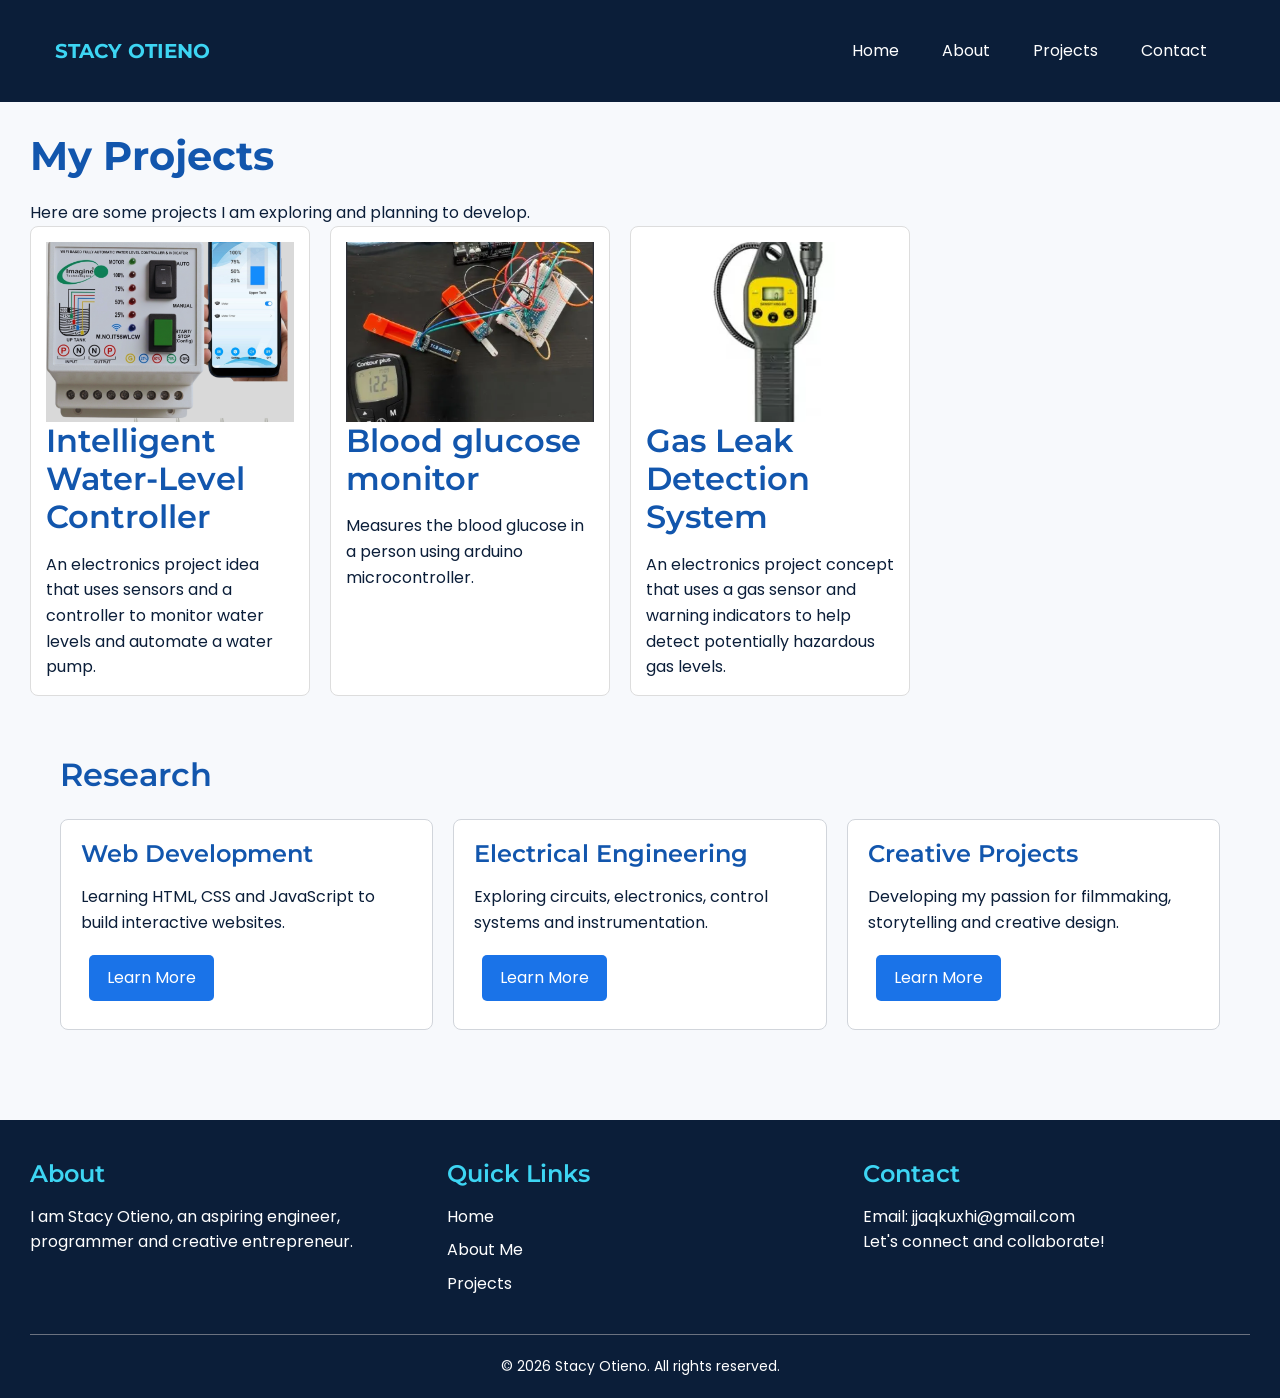
<file: projects.html>
<!DOCTYPE html>
<html lang="en">
<head>
    <meta charset="UTF-8">
    <meta name="viewport" content="width=device-width, initial-scale=1.0">
    <title>Projects | Stacy Otieno</title>  
<link href="https://fonts.googleapis.com/css2?family=Montserrat:wght@400;500;600;700&family=Poppins:wght@400;500;600;700&display=swap" rel="stylesheet">
    <link rel="stylesheet" href="styles.css">
    <link href="https://fonts.googleapis.com/css2?family=Poppins:wght@400;500;600;700&display=swap" rel="stylesheet">
    </head>
<body>

    

<header class="site-header">
    <nav class="navbar">

        <a href="index.html" class="logo">STACY OTIENO</a>

    
        <ul class="nav-links">
            <li><a href="index.html">Home</a></li>
            <li><a href="about.html">About</a></li>
            <li><a href="projects.html">Projects</a></li>
            <li><a href="contact.html">Contact</a></li>
        </ul>

    </nav>
</header>



    <main>
        <h1>My Projects</h1>
        <p>Here are some projects I am exploring and planning to develop.</p>

        <section class="projects">

            <article class="project">
                <img src="images\Intelligent Water-Level Controller.png"
                     alt="Water level monitoring project placeholder">
                <h2>Intelligent Water-Level Controller</h2>
                <p>
                    An electronics project idea that uses sensors and
                    a controller to monitor water levels and automate
                    a water pump.
                </p>
            </article>

            <article class="project">
                <img src="images\blood and glucose monitor.png"
                     alt="Blood Glucose monitor">
                <h2>Blood glucose monitor</h2>
                <p>
                    Measures the blood glucose in a person using arduino microcontroller.
                </p>
            </article>

            <article class="project">
                <img src="images\Gas Leak Detection System.png"
                     alt="Gas monitoring project placeholder">
                <h2>Gas Leak Detection System</h2>
                <p>
                    An electronics project concept that uses a gas sensor
                    and warning indicators to help detect potentially
                    hazardous gas levels.
                </p>
            </article>

        </section>
        

<section class="card-section">
    <h2>Research</h2>

    <div class="card-row">

        <div class="flex-card">
            <h3>Web Development</h3>
            <p>
                Learning HTML, CSS and JavaScript to build
                interactive websites.
            </p>
            <a href="https://www.w3schools.com/" class="button">Learn More</a>
        </div>

        <div class="flex-card">
            <h3>Electrical Engineering</h3>
            <p>
                Exploring circuits, electronics, control systems
                and instrumentation.
            </p>
            <a href="https://coursesity.com/course-detail/autocad-electrical-course" class="button">Learn More</a>
        </div>

        <div class="flex-card">
            <h3>Creative Projects</h3>
            <p>
                Developing my passion for filmmaking,
                storytelling and creative design.
            </p>
            <a href="https://dev.to/dashboard" class="button">Learn More</a>
        </div>

    </div>
</section>


    </main>

    
<footer class="site-footer">

    <div class="footer-columns">

        <div class="footer-column">
            <h3>About</h3>
            <p>
                I am Stacy Otieno, an aspiring engineer,
                programmer and creative entrepreneur.
            </p>
        </div>

        <div class="footer-column">
            <h3>Quick Links</h3>
            <ul>
                <li><a href="index.html">Home</a></li>
                <li><a href="about.html">About Me</a></li>
                <li><a href="projects.html">Projects</a></li>
            </ul>
        </div>

        <div class="footer-column">
            <h3>Contact</h3>
            <p>Email: jjaqkuxhi@gmail.com</p>
            <p>Let's connect and collaborate!</p>
        </div>

    </div>

    <div class="copyright">
        <p>&copy; 2026 Stacy Otieno. All rights reserved.</p>
    </div>

</footer>


</body>
</html>
</file>
<file: styles.css>
/* =================================
   TYPOGRAPHY SYSTEM
================================= */

:root {
    /* Font families */
    --font-heading: 'Montserrat', sans-serif;
    --font-body: 'Poppins', sans-serif;

    /* Type scale */
    --font-xs: 0.75rem;    /* 12px */
    --font-sm: 0.875rem;   /* 14px */
    --font-base: 1rem;     /* 16px */
    --font-lg: 1.125rem;   /* 18px */
    --font-xl: 1.25rem;    /* 20px */
    --font-2xl: 1.5rem;   /* 24px */
    --font-3xl: 1.875rem;  /* 30px */
    --font-4xl: 2.25rem;   /* 36px */

    /* Font weights */
    --weight-normal: 400;
    --weight-medium: 500;
    --weight-semibold: 600;
    --weight-bold: 700;

    /* Line heights */
    --line-height-body: 1.6;
    --line-height-heading: 1.2;

    --color-primary: #1A73E8;       /* BidWave Blue */
    --color-secondary: #3DD5F3;     /* Wave Aqua */
    --color-background: #F7F9FC;     /* Soft White */
    --color-text: #0B1E39;          /* Deep Navy */
    --color-muted: #6B7280;         /* Gray */

    /* Primary variations */
    --color-primary-light: #63A0F5;
    --color-primary-dark: #1256AD;

    /* Additional colors */
    --color-white: #FFFFFF;
    --color-border: #D1D5DB;
    --color-hover: #E8F2FF;
}

/* =================================
   BODY & BACKGROUND
================================= */

body {
    background-color: var(--color-background);
    color: var(--color-text);
}

/* =================================
   HEADINGS
================================= */

h1, h2, h3 {
    color: var(--color-primary-dark);
}

/* =================================
   PARAGRAPHS & MUTED TEXT
================================= */

p {
    color: var(--color-text);
}

small,
.small-text {
    color: var(--color-muted);
}

/* =================================
   LINKS
================================= */

a {
    color: var(--color-primary);
    text-decoration: none;
    transition: color 0.3s ease;
}

a:hover {
    color: var(--color-primary-dark);
    text-decoration: underline;
}

/* =================================
   HEADER & FOOTER
================================= */

header,
footer {
    background-color: var(--color-text);
    color: var(--color-white);
}

header a,
footer a {
    color: var(--color-white);
}

header a:hover,
footer a:hover {
    color: var(--color-secondary);
}

/* =================================
   BUTTONS
================================= */

button,
.button {
    background-color: var(--color-primary);
    color: var(--color-white);
    border: none;
    padding: 12px 24px;
    border-radius: 5px;
    cursor: pointer;
    transition: background-color 0.3s ease;
}

button:hover,
.button:hover {
    background-color: var(--color-primary-dark);
}

/* =================================
   CARDS & SECTIONS
================================= */

.card,
.project {
    background-color: var(--color-white);
    border: 1px solid var(--color-border);
    border-radius: 8px;
}

section {
    background-color: transparent;
}

/* =================================
   ACTIVE NAVIGATION
================================= */

nav a.active {
    color: var(--color-secondary);
    font-weight: bold;
}

/* =================================
   BASE TYPOGRAPHY
================================= */

body {
    font-family: var(--font-body);
    font-size: var(--font-base);
    line-height: var(--line-height-body);
}

/* Headings */
h1, h2, h3, h4, h5, h6 {
    font-family: var(--font-heading);
    line-height: var(--line-height-heading);
}

/* Heading sizes */
h1 {
    font-size: var(--font-4xl);
    font-weight: var(--weight-bold);
}

h2 {
    font-size: var(--font-3xl);
    font-weight: var(--weight-bold);
}

h3 {
    font-size: var(--font-2xl);
    font-weight: var(--weight-semibold);
}

h4 {
    font-size: var(--font-xl);
    font-weight: var(--weight-semibold);
}

h5 {
    font-size: var(--font-lg);
    font-weight: var(--weight-medium);
}

h6 {
    font-size: var(--font-base);
    font-weight: var(--weight-medium);
}

/* Small text */
small, .small-text {
    font-size: var(--font-sm);
}

/* Extra small text */
.extra-small-text {
    font-size: var(--font-xs);
}


/* 1. Reset default browser styles */
* {
    margin: 0;
    padding: 0;
    box-sizing: border-box;
}

/* 2. Base typography */
body {
    font-family: 'Poppins', sans-serif;
    font-size: 16px;
    line-height: 1.6;
    color: #0B1E39;
    background-color: #F7F9FC;
}

/* 3. Headings */
h1 {
    font-size: 2.5rem;
    font-weight: 700;
    margin-bottom: 20px;
}

h2 {
    font-size: 2rem;
    font-weight: 600;
    margin-bottom: 15px;
}

h3 {
    font-size: 1.5rem;
    font-weight: 600;
    margin-bottom: 12px;
}

h4 {
    font-size: 1.25rem;
    font-weight: 500;
    margin-bottom: 10px;
}

h5 {
    font-size: 1rem;
    font-weight: 500;
    margin-bottom: 8px;
}

h6 {
    font-size: 0.875rem;
    font-weight: 400;
    margin-bottom: 8px;
}

/* 4. Header and footer */
header,
footer {
    background-color: #0B1E39;
    color: white;
    padding: 20px;
}

/* 5. Navigation */
nav a {
    color: white;
    margin-right: 18px;
    text-decoration: none;
}

nav a.active {
    color: #3DD5F3;
    font-weight: bold;
    text-decoration: underline;
}

/* 6. Main content */
main {
    padding: 30px;
}

/* 7. Sections */
section {
    margin-bottom: 30px;
}

/* 8. Home page */
.hero {
    text-align: center;
    padding: 50px 20px;
    background-color: #F7F9FC;
}

.hero h1 {
    color: #1A73E8;
}

.button {
    display: inline-block;
    background-color: #1A73E8;
    color: white;
    padding: 10px 18px;
    text-decoration: none;
    margin: 8px;
}

/* 9. Projects page */
.projects {
    display: flex;
    flex-wrap: wrap;
    gap: 20px;
}

.project {
    border: 1px solid #ddd;
    padding: 15px;
    width: 280px;
}

.project img {
    width: 100%;
    height: 180px;
    object-fit: cover;
}

/* 10. Contact page */
fieldset {
    margin-bottom: 20px;
    padding: 20px;
}

label {
    display: block;
    margin-top: 12px;
}

input:not([type="checkbox"]),
select,
textarea {
    display: block;
    width: 100%;
    padding: 10px;
    margin-top: 5px;
}

input[type="checkbox"] {
    margin-top: 15px;
}

input[type="checkbox"] + label {
    display: inline;
}

button {
    padding: 12px 25px;
    background-color: #1A73E8;
    color: white;
    border: none;
    cursor: pointer;
}

.social-links a {
    margin-right: 15px;
}


/* ===== EXERCISE 1: NAVIGATION BAR ===== */

.site-header {
    background-color: var(--color-text);
    padding: 20px 40px;
}

.navbar {
    display: flex;
    justify-content: space-between;
    align-items: center;
}

/* Logo */
.logo {
    font-family: var(--font-heading);
    font-size: var(--font-xl);
    font-weight: var(--weight-bold);
    color: var(--color-secondary);
    text-decoration: none;
}

/* Navigation links */
.nav-links {
    display: flex;
    align-items: center;
    gap: 25px;
    list-style: none;
}

.nav-links a {
    color: var(--color-white);
    text-decoration: none;
}

.nav-links a:hover {
    color: var(--color-secondary);
}

/* ===== EXERCISE 2: CARD ROW ===== */

.card-section {
    padding: 30px;
}

.card-row {
    display: flex;
    justify-content: space-between;
    align-items: stretch;
    flex-wrap: wrap;
    gap: 20px;
    margin-top: 25px;
}

.flex-card {
    background-color: var(--color-white);
    border: 1px solid var(--color-border);
    border-radius: 8px;
    padding: 20px;

    flex: 1 1 250px;

    display: flex;
    flex-direction: column;
}

.flex-card h3 {
    margin-bottom: 15px;
}

.flex-card p {
    margin-bottom: 20px;
}

.flex-card .button {
    margin-top: auto;
    align-self: flex-start;
}

/* ===== EXERCISE 3: FOOTER ===== */

.site-footer {
    background-color: var(--color-text);
    color: var(--color-white);
    padding: 40px 30px 20px;
}

.footer-columns {
    display: flex;
    justify-content: space-between;
    align-items: flex-start;
    flex-wrap: wrap;
    gap: 30px;
}

.footer-column {
    flex: 1 1 200px;
}

.footer-column h3 {
    color: var(--color-secondary);
    margin-bottom: 15px;
}

.footer-column p {
    color: var(--color-white);
}

.footer-column ul {
    list-style: none;
}

.footer-column li {
    margin-bottom: 8px;
}

.footer-column a {
    color: var(--color-white);
    text-decoration: none;
}

.footer-column a:hover {
    color: var(--color-secondary);
}

/* Copyright */
.copyright {
    text-align: center;
    border-top: 1px solid var(--color-muted);
    margin-top: 30px;
    padding-top: 20px;
}

.copyright p {
    color: var(--color-white);
    font-size: var(--font-sm);
}

/* ===== TASK 4.3: MOBILE-FIRST RESPONSIVE DESIGN ===== */

/* Base styles: Mobile (320px and above) */

body {
    margin: 0;
    width: 100%;
    overflow-x: hidden;
}

img {
    max-width: 100%;
    height: auto;
}

.container {
    width: 100%;
    padding: 15px;
    margin: 0 auto;
}

/* Navigation: Mobile */
.navbar {
    display: flex;
    flex-direction: column;
    align-items: flex-start;
    padding: 15px;
}

.nav-links {
    display: flex;
    flex-direction: column;
    gap: 15px;
    width: 100%;
}

/* Home page: Mobile */
.hero {
    display: flex;
    flex-direction: column;
    gap: 20px;
    text-align: center;
}

.hero img {
    width: 100%;
    max-width: 300px;
    margin: 0 auto;
}

/* Projects: Mobile - 1 column */
.projects-grid {
    display: grid;
    grid-template-columns: 1fr;
    gap: 20px;
}

/* Contact: Mobile - full width */
.contact-container {
    display: flex;
    flex-direction: column;
    gap: 20px;
}

.contact-form {
    width: 100%;
}

.contact-sidebar {
    width: 100%;
}
/* ===== TABLET ===== */

@media (min-width: 768px) {

    .container {
        max-width: 750px;
        padding: 25px;
    }

    /* Navigation */
    .navbar {
        flex-direction: row;
        align-items: center;
        justify-content: space-between;
    }

    .nav-links {
        flex-direction: row;
        width: auto;
        gap: 25px;
    }

    /* Home page */
    .hero {
        flex-direction: row;
        text-align: left;
        align-items: center;
    }

    .hero img {
        width: 45%;
        max-width: none;
    }

    /* Projects: 2 columns */
    .projects-grid {
        grid-template-columns: repeat(2, minmax(0, 1fr));
    }

    /* Contact */
    .contact-container {
        flex-direction: row;
        align-items: flex-start;
    }

    .contact-form {
        flex: 2;
    }

    .contact-sidebar {
        flex: 1;
    }
}
/* ===== DESKTOP ===== */

@media (min-width: 1024px) {

    .container {
        max-width: 1000px;
        padding: 30px;
    }

    /* Home hero */
    .hero {
        gap: 50px;
    }

    .hero img {
        width: 50%;
    }

    /* Projects: 3 columns */
    .projects-grid {
        grid-template-columns: repeat(3, minmax(0, 1fr));
        gap: 25px;
    }
}
/* ===== LARGE DESKTOP ===== */

@media (min-width: 1280px) {

    .container {
        max-width: 1200px;
    }

    .hero {
        gap: 70px;
    }

    .projects-grid {
        gap: 30px;
    }
}

/* ===== TASK 4.4: POLISH & REFINEMENT ===== */

/* Buttons */
.button {
    display: inline-block;
    transition: all 0.3s ease;
}

.button:hover {
    transform: translateY(-2px);
    box-shadow: 0 4px 6px rgba(0, 0, 0, 0.1);
}

/* Links */
a {
    transition: color 0.3s ease;
}

a:hover {
    color: var(--color-primary);
}

/* Cards */
.card {
    transition: all 0.3s ease;
}

.card:hover {
    transform: translateY(-3px);
    box-shadow: 0 10px 20px rgba(0, 0, 0, 0.1);
}

/* Project cards */
.project-card {
    transition: all 0.3s ease;
}

.project-card:hover {
    transform: translateY(-5px);
    box-shadow: 0 10px 20px rgba(0, 0, 0, 0.1);
}
/* ===== ACCESSIBILITY: FOCUS STATES ===== */

a:focus,
button:focus,
input:focus,
textarea:focus {
    outline: 2px solid var(--color-primary);
    outline-offset: 2px;
}
/* ===== RESPONSIVE IMAGES ===== */

img {
    max-width: 100%;
    height: auto;
    display: block;
}
/* ===== PREVENT HORIZONTAL OVERFLOW ===== */

html,
body {
    max-width: 100%;
    overflow-x: clip;
}
/* ===== REDUCED MOTION ACCESSIBILITY ===== */

@media (prefers-reduced-motion: reduce) {
    *,
    *::before,
    *::after {
        transition-duration: 0.01ms !important;
        animation-duration: 0.01ms !important;
        scroll-behavior: auto !important;
    }
}
</file>
